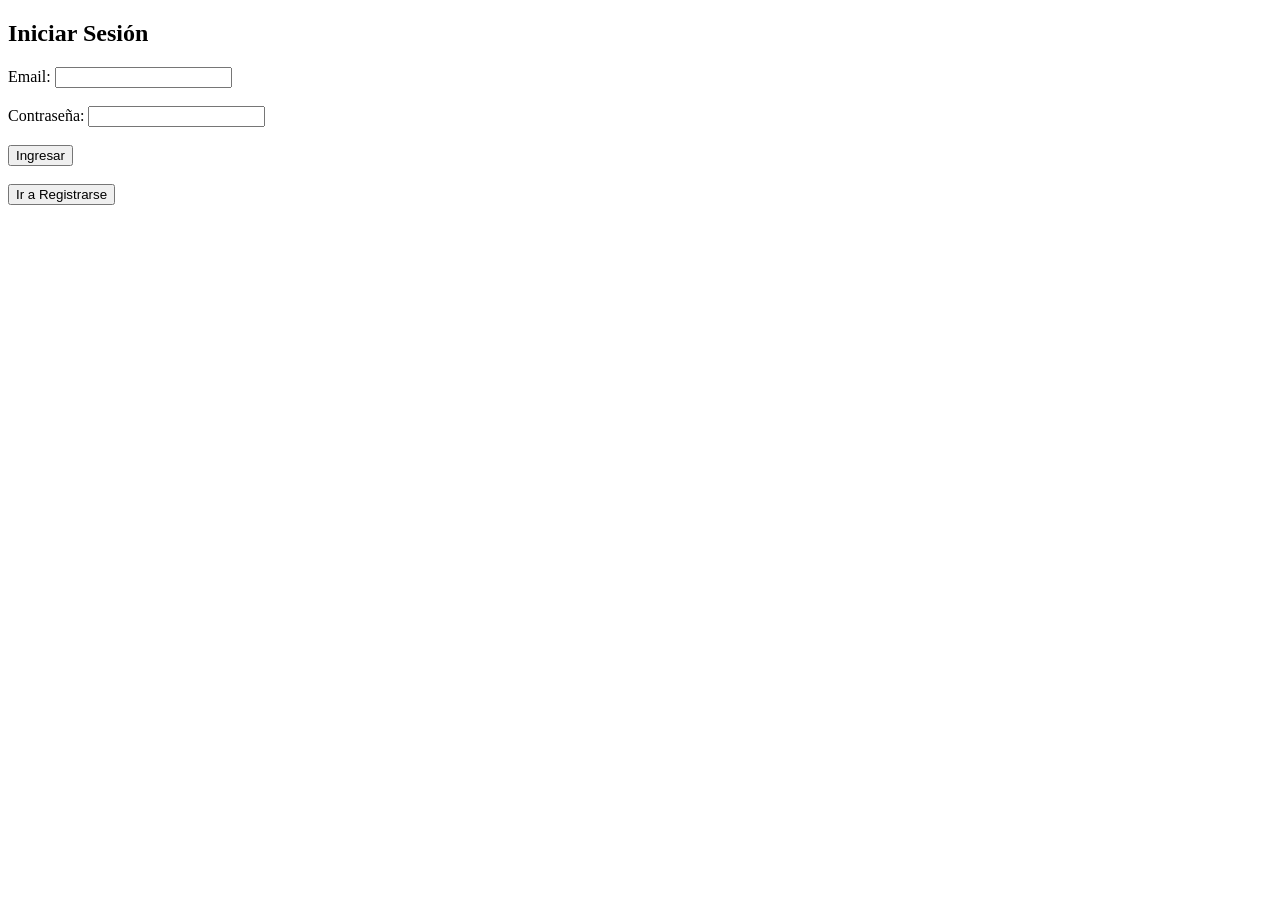
<file: SESEIONES/----/index.html>
<!DOCTYPE html>
<html lang="es">
<head>
  <meta charset="UTF-8">
  <meta name="viewport" content="width=device-width, initial-scale=1.0">
  <title>Inicio de Sesión</title>
</head>

<body>
  <h2>Iniciar Sesión</h2>

  <form id="loginForm">
    <label for="email">Email:</label>
    <input type="email" id="email" required><br><br>

    <label for="password">Contraseña:</label>
    <input type="password" id="password" required><br><br>

    <button type="submit">Ingresar</button>
  </form>

  <br>

  <!-- 🔥 Botón para ir a registro -->
  <button onclick="irARegistro()">Ir a Registrarse</button>

  <script>
    const form = document.getElementById('loginForm');

    form.addEventListener('submit', function(e) {
      e.preventDefault();

      const email = document.getElementById('email').value;
      const password = document.getElementById('password').value;

      let users = JSON.parse(localStorage.getItem('users')) || [];

      const userEncontrado = users.find(user => 
        user.email === email && user.password === password
      );

      if (userEncontrado) {
        localStorage.setItem('userActivo', JSON.stringify(userEncontrado));
        window.location.href = 'user.html';
      } else {
        alert('Credenciales incorrectas ❌');
      }
    });

    function irARegistro() {
      window.location.href = 'form-registro.html'; // 👈 nombre de tu otro archivo
    }
  </script>
</body>
</html>
</file>
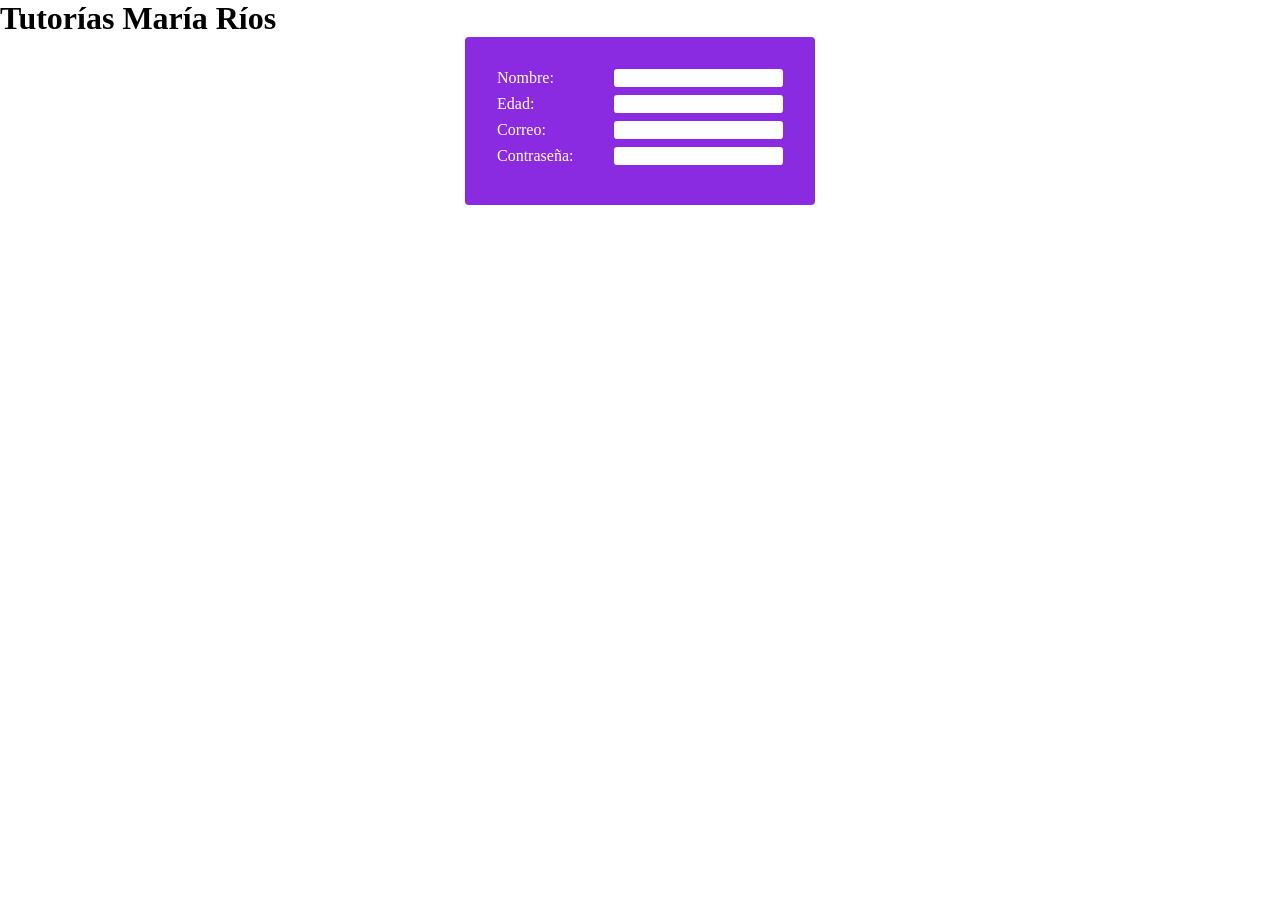
<file: SESEIONES/LUN16-03-2026/index.html>
<!DOCTYPE html>
<html lang="en">


<head>
  <meta charset="UTF-8">
  <meta name="viewport" content="width=device-width, initial-scale=1.0">
  <title>Document</title>
  <style>
    html *{
      margin: 0;
      padding: 0;
      box-sizing: border-box;
    }
    ul{
      list-style: none;
      padding: 2em;
      background-color: blueviolet;
      color: white;
      width: 350px;
      margin: auto;
      border-radius: .25em;
    }
    li{
      display: flex;
      gap: 1em;
      margin-bottom: .5em;
      justify-content: space-between;
    }
    input{
      border-radius: .25em;
      border: none;
    }
  </style>
</head>



<body>
  <h1>Tutorías María Ríos</h1>
  <ul>
    <li><span>Nombre:</span><input type="text"></li>
    <li><span>Edad:</span><input type="text"></li>
    <li><span>Correo:</span><input type="text"></li>
    <li><span>Contraseña:</span><input type="password"></li>
  </ul>
</body>



</html>
</file>
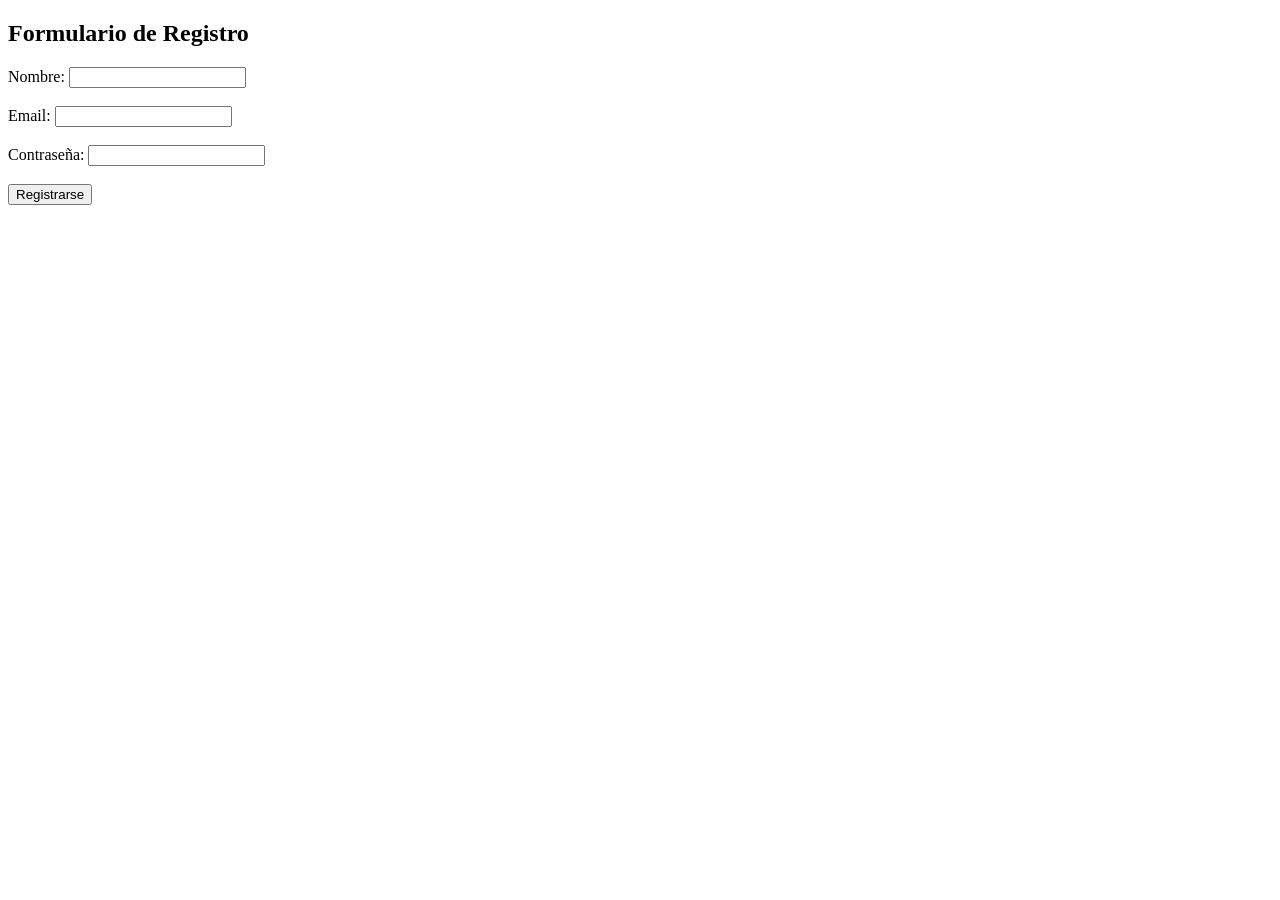
<file: SESEIONES/----/form-registro.html>
<!DOCTYPE html>
<html lang="es">
<head>
    <meta charset="UTF-8">
    <meta name="viewport" content="width=device-width, initial-scale=1.0">
    <title>Registro</title>
</head>
<body>
    <h2>Formulario de Registro</h2>
    <form id="form">
        <label for="name">Nombre:</label>
        <input type="text" id="name" required><br><br>
        
        <label for="email">Email:</label>
        <input type="email" id="email" required><br><br>
        
        <label for="password">Contraseña:</label>
        <input type="password" id="password" required><br><br>
        
        <button type="submit">Registrarse</button>
    </form>
    
    <script>
        const form = document.getElementById('form');
        
        form.addEventListener('submit', function(e) {
            e.preventDefault();
            
            const name = document.getElementById('name').value;
            const email = document.getElementById('email').value;
            const password = document.getElementById('password').value;
            
            const user = {
                name: name,
                email: email,
                password: password
            };
            
            let users = JSON.parse(localStorage.getItem('users')) || [];
            users.push(user);
            localStorage.setItem('users', JSON.stringify(users));
            
            alert('Registro exitoso');
            form.reset(); // Limpiar el form
            window.location.href = 'index.html';
        });
    </script>
</body>
</html>
</file>
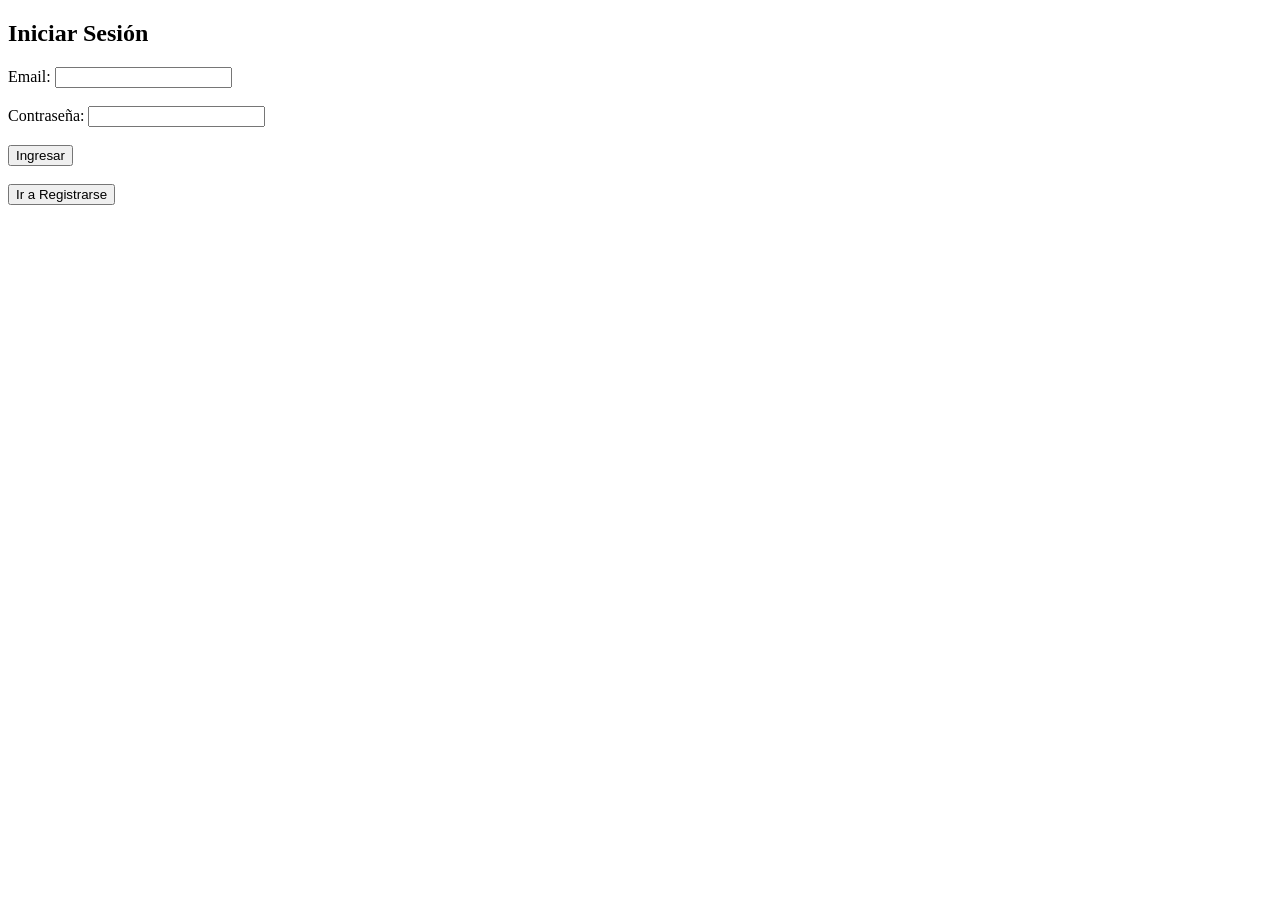
<file: SESEIONES/----/user.html>
<!DOCTYPE html>
<html lang="es">
<head>
  <meta charset="UTF-8">
  <meta name="viewport" content="width=device-width, initial-scale=1.0">
  <title>Home</title>
</head>
<body>

  <h1>Home</h1>
  <p id="bienvenida">Bienvenido</p>
 
  <button onclick="cerrarSesion()">Cerrar Sesión</button>

  <script>
    const user = JSON.parse(localStorage.getItem('userActivo'));

    if (user) {
      document.getElementById('bienvenida').textContent = 
        `Bienvenido ${user.name} 👋`;
    } else {
      // si no hay usuario → lo devuelves al login
      window.location.href = 'index.html';
    }

    cerrarSesion = () => {
      localStorage.removeItem('userActivo');
      window.location.href = 'index.html';
    }
  </script>

</body>
</html>
</file>
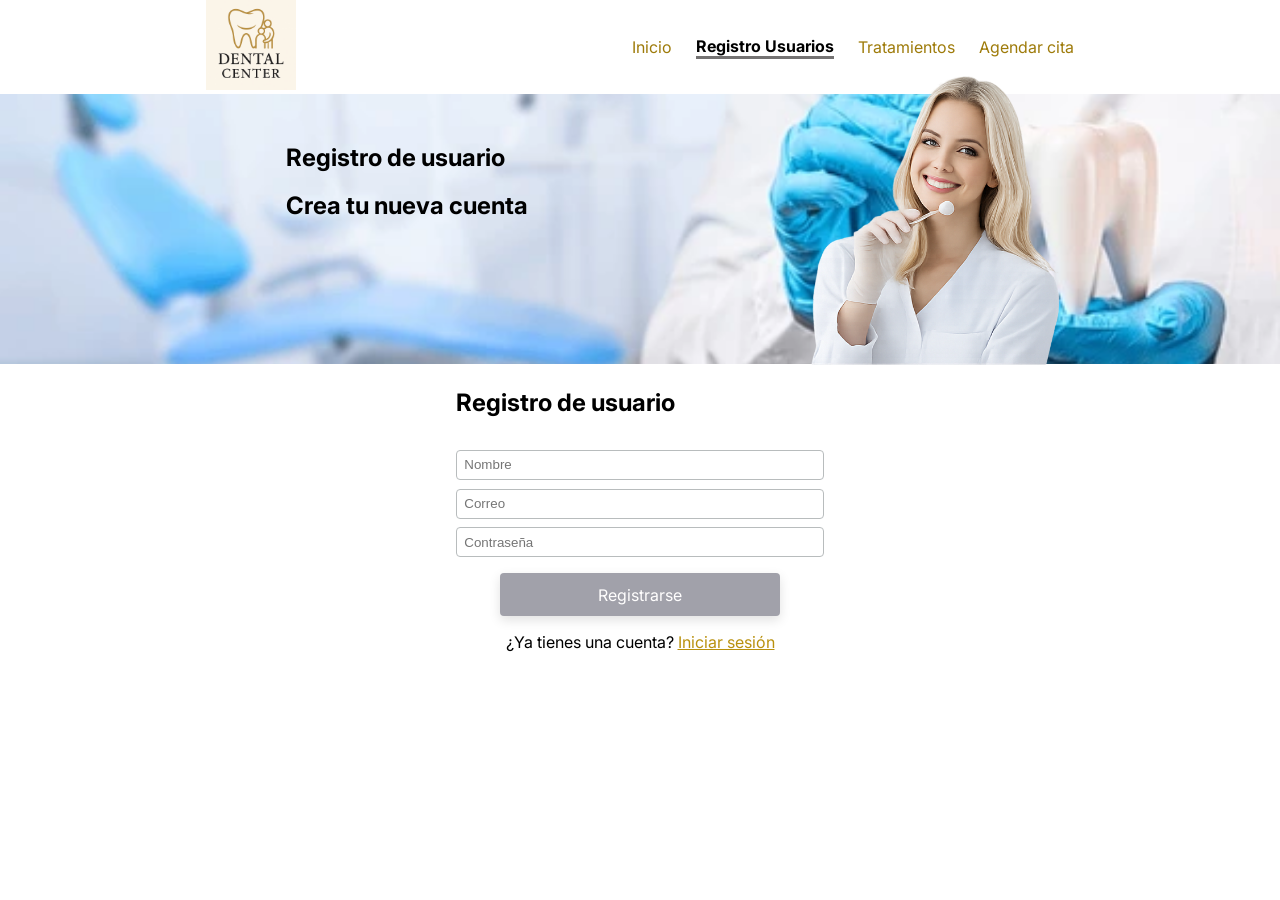
<file: SESEIONES/SAB21-03-2026/form-registro.html>
<!DOCTYPE html>
<html lang="en">
<head>
  <meta charset="UTF-8">
  <meta name="viewport" content="width=device-width, initial-scale=1.0">
  <link rel="stylesheet" href="./css/style.css">
  <!-- Fuente -->
  <link rel="preconnect" href="https://fonts.googleapis.com">
  <link rel="preconnect" href="https://fonts.gstatic.com" crossorigin>
  <link href="https://fonts.googleapis.com/css2?family=Inter:ital,opsz,wght@0,14..32,100..900;1,14..32,100..900&display=swap" rel="stylesheet">
  <title>Registro</title>
</head>
<body>
    <div class="layout">
      <header>
    
        <div class="logo">
          <img class="img-logo" src="./img/logo.jpg" alt="Logo Dental Center">
        </div>
    
        <nav class="nav">
          <ul>
            <li><a href="./home.html">Inicio</a></li>
            <li class="enlace-activo">Registro Usuarios</li>
            <li><a href="#">Tratamientos</a></li>
            <li><a href="#">Agendar cita</a></li>
          </ul>
        </nav>
    
      </header>

      <section class="intro-formRegistro-container">
        <div class="intro-formRegistro-content">
          <div class="intro-formRegistro-title">
            <h1>Registro de usuario</h1>
            <h2>Crea tu nueva cuenta</h2>
          </div>
          <img class="intro-user-img-doc" src="./img/doc-dos.png" alt="">
        </div>
      </section>




      <div class="formRegistro-container">
        <div class="formRegistro-content">
          <h2>Registro de usuario</h2>
          <form id="formRegistro">

            <div class="formRegistro-inputs">
              <input type="text" id="name" placeholder="Nombre" required>
              <input type="email" id="formEmail" placeholder="Correo"  required>        
              <input type="password" id="formPassword" placeholder="Contraseña"  required>
            </div>
            
            <div class="formRegistro-btns">
              <button class="btn-principal" type="submit">Registrarse</button>
              <p>¿Ya tienes una cuenta? <a href="./home.html" class="btn-enlace" >Iniciar sesión</a></p>
            </div>
      
          </form>
        </div>
      
      </div>






    </div>














  <script src="./js/script-registro.js"></script>
</body>
</html>
</file>
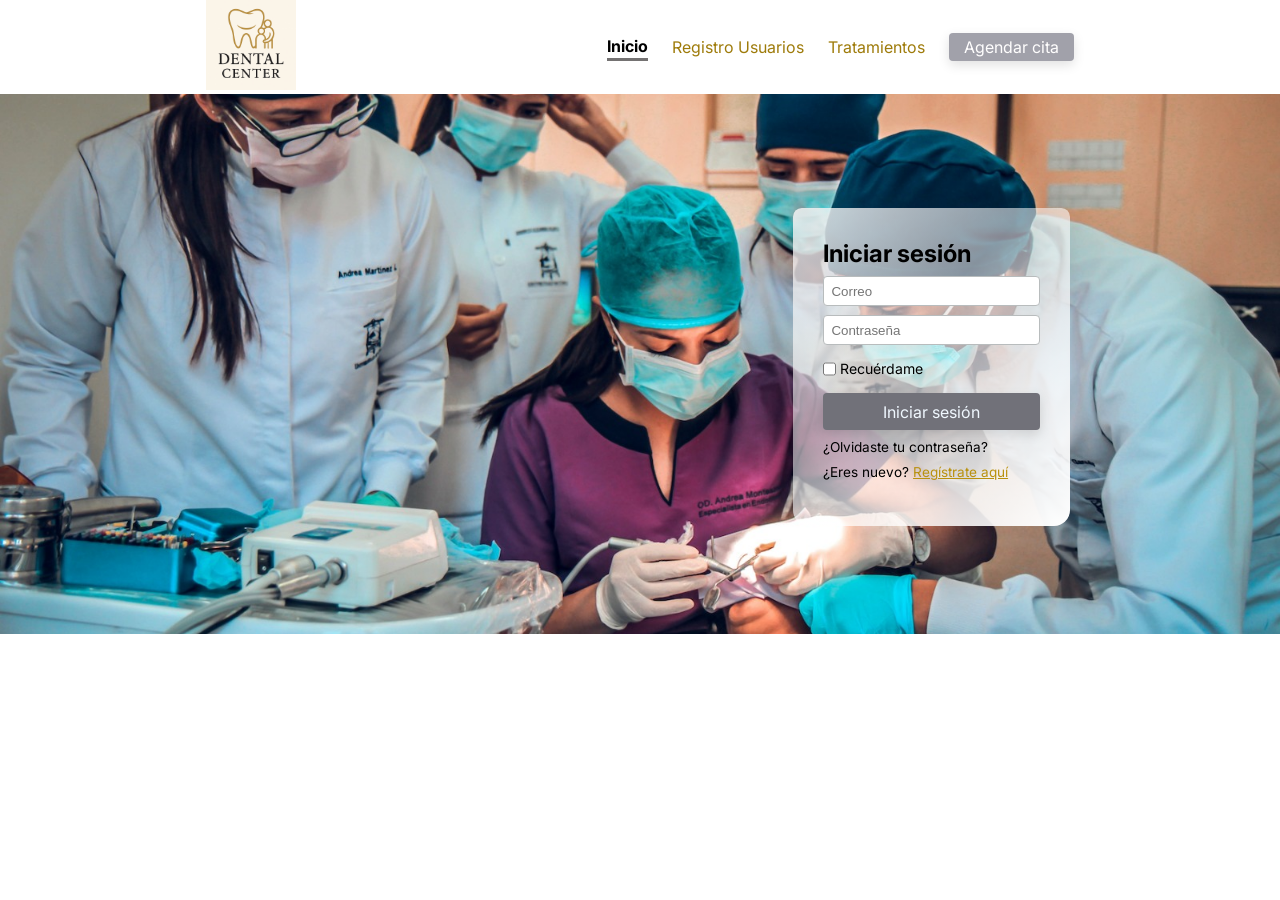
<file: SESEIONES/SAB21-03-2026/home.html>
<!DOCTYPE html>
<html lang="es">
<head>
  <meta charset="UTF-8">
  <link rel="stylesheet" href="./css/style.css">
  <meta name="viewport" content="width=device-width, initial-scale=1.0">
  <!-- Fuente -->
   <link rel="preconnect" href="https://fonts.googleapis.com">
<link rel="preconnect" href="https://fonts.gstatic.com" crossorigin>
<link href="https://fonts.googleapis.com/css2?family=Inter:ital,opsz,wght@0,14..32,100..900;1,14..32,100..900&display=swap" rel="stylesheet">
  <title>Home</title>
</head>
<body>
  <div class="layout">


    <header>

      <div class="logo">
        <img class="img-logo" src="./img/logo.jpg" alt="Logo Dental Center">
      </div>

      <nav class="nav">
        <ul>
          <li class="enlace-activo">Inicio</li>
          <li><a href="./form-registro.html">Registro Usuarios</a></li>
          <li><a href="#">Tratamientos</a></li>
          <li><button class="btn-principal">Agendar cita</button></li>
        </ul>
      </nav>

    </header>


<main class="main">
  <div class="loginForm-container">
    <div class="loginForm">
      <h2>Iniciar sesión</h2>
      <form id="loginForm">
        <div class="loginForm-inputs">
          <input type="email" id="email" required placeholder="Correo">
          <input type="password" id="password" required placeholder="Contraseña">
          <div class="recuerdame"><input type="checkbox" name="" id=""> Recuérdame</div>
          <button class="btn-principal" type="submit">Iniciar sesión</button>
          <p>¿Olvidaste tu contraseña?</p>
          <p>¿Eres nuevo? <span class="btn-enlace" onclick="irRegistro()">Regístrate aquí</span></p>
        </div>
        
        
      </form>
    </div>
  </div>
</main>





    <footer></footer>

  </div>
  
  








  <script src="./js/script-registro.js"></script>
</body>
</html>





<!--
<h1>Home</h1>
  <p>Bienvenido a la página principal</p>

  

  <br>

  <button >Registrarse</button>

-->
</file>
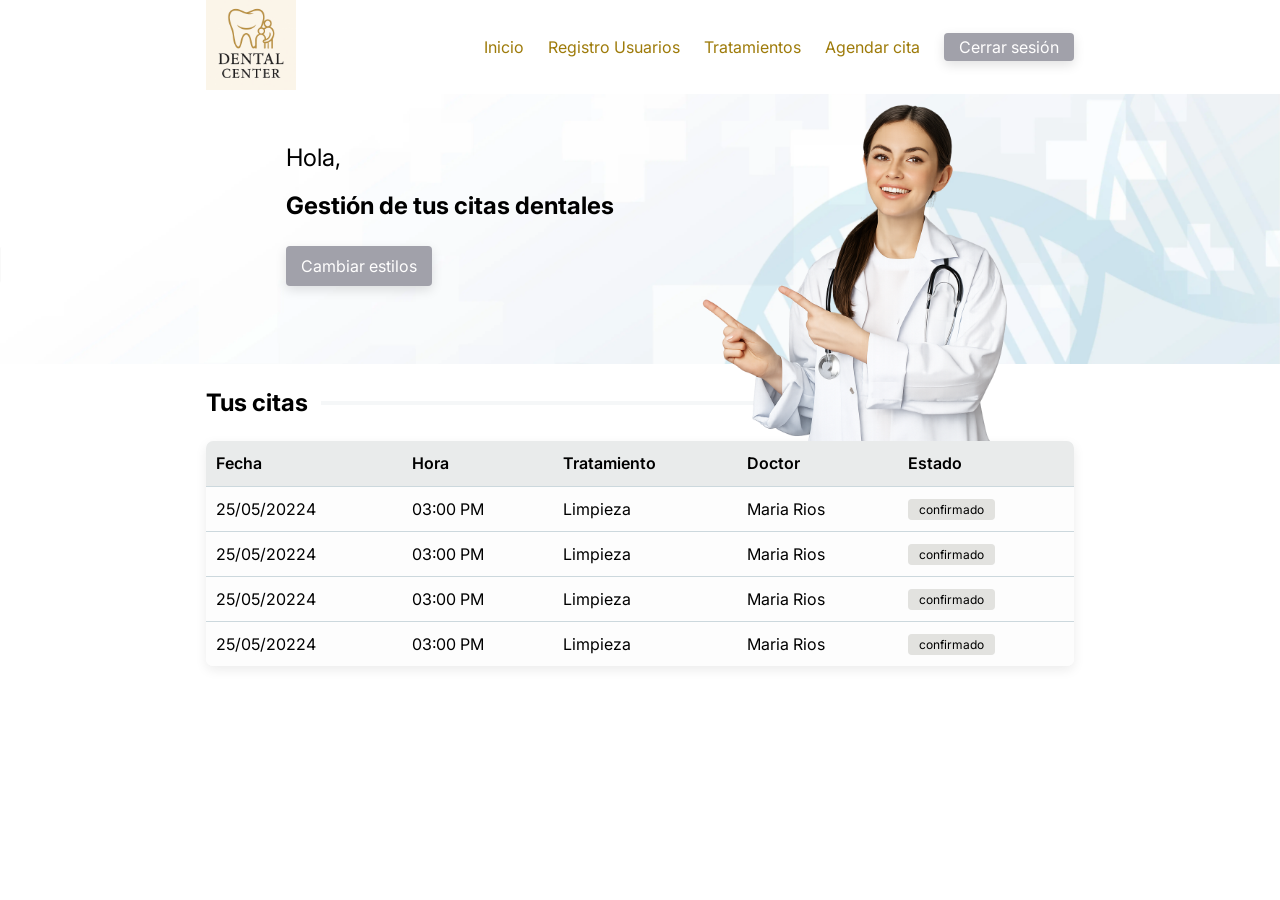
<file: SESEIONES/SAB21-03-2026/user-page.html>
<!DOCTYPE html>
<html lang="en">
<head>
  <meta charset="UTF-8">
  <link rel="stylesheet" href="./css/style.css">
  <meta name="viewport" content="width=device-width, initial-scale=1.0">
  <!-- Fuente -->
  <link rel="preconnect" href="https://fonts.googleapis.com">
<link rel="preconnect" href="https://fonts.gstatic.com" crossorigin>
<link href="https://fonts.googleapis.com/css2?family=Inter:ital,opsz,wght@0,14..32,100..900;1,14..32,100..900&display=swap" rel="stylesheet">
  <title>Página de usuario</title>
</head>
<body>
  <div class="layout">
    <header>

      <div class="logo">
        <img class="img-logo" src="./img/logo.jpg" alt="Logo Dental Center">
      </div>

      <nav class="nav">
        <ul>
          <li><a href="./home.html">Inicio</a></li>
          <li><a href="./form-registro.html">Registro Usuarios</a></li>
          <li><a href="#">Tratamientos</a></li>
          <li><a href="#">Agendar cita</a></li>
          <li><button class="btn-principal" id="btnCerrarSesion">Cerrar sesión</button></li>
        </ul>
      </nav>
      
    </header>

    <main class="main-user">


      <section class="intro-user-container">
        <div class="intro-user-content">
          <div class="intro-user-content-title">
            <h1>Hola, <span id="user"></span></h1>
            <h2>Gestión de tus citas dentales</h2>
            <button id="btn-cambiar-estilos" class="btn-principal">Cambiar estilos</button>
          </div>
          <img class="intro-user-img-doc" src="./img/doc-uno.png" alt="">
        </div>
    
      </section>


      
      <section class="citas-container">
        <div class="citas-container-content">
          <h2>Tus citas <div> </div></h2>
        <div class="citas-table-container">
          <table class="citas-table">
            <thead>
              <tr>
                <th>Fecha</th><th>Hora</th><th>Tratamiento</th><th>Doctor</th><th>Estado</th>
              </tr>
            </thead>
              <tr>
                <td>25/05/20224</td><td>03:00 PM</td> <td>Limpieza</td> <td>Maria Rios</td> <td><button class="btn-secundario">confirmado</button></td>
              </tr>
              <tr>
                <td>25/05/20224</td><td>03:00 PM</td> <td>Limpieza</td> <td>Maria Rios</td> <td><button class="btn-secundario">confirmado</button></td>
              </tr>
              <tr>
                <td>25/05/20224</td><td>03:00 PM</td> <td>Limpieza</td> <td>Maria Rios</td> <td><button class="btn-secundario">confirmado</button></td>
              </tr>
              <tr>
                <td>25/05/20224</td><td>03:00 PM</td> <td>Limpieza</td> <td>Maria Rios</td> <td><button class="btn-secundario">confirmado</button></td>
              </tr>
            <tbody>

            </tbody>
          </table>
        </div>
        </div>
      </section>



    </main>
    
    
    
    
    
    
    
    
    
  </div>


    <script src="./js/script-registro.js"></script>
</body>
</html>
</file>
<file: SESEIONES/SAB21-03-2026/css/style.css>
/* ----------------------------------------------
 * Generated by Animista on 2026-3-22 17:22:13
 * Licensed under FreeBSD License.
 * See http://animista.net/license for more info. 
 * w: http://animista.net, t: @cssanimista
 * ---------------------------------------------- */

/**
 * ----------------------------------------
 * animation vibrate-1
 * ----------------------------------------
 */
@-webkit-keyframes vibrate-1 {
  0% {
    -webkit-transform: translate(0);
            transform: translate(0);
  }
  20% {
    -webkit-transform: translate(-2px, 2px);
            transform: translate(-2px, 2px);
  }
  40% {
    -webkit-transform: translate(-2px, -2px);
            transform: translate(-2px, -2px);
  }
  60% {
    -webkit-transform: translate(2px, 2px);
            transform: translate(2px, 2px);
  }
  80% {
    -webkit-transform: translate(2px, -2px);
            transform: translate(2px, -2px);
  }
  100% {
    -webkit-transform: translate(0);
            transform: translate(0);
  }
}
@keyframes vibrate-1 {
  0% {
    -webkit-transform: translate(0);
            transform: translate(0);
  }
  20% {
    -webkit-transform: translate(-2px, 2px);
            transform: translate(-2px, 2px);
  }
  40% {
    -webkit-transform: translate(-2px, -2px);
            transform: translate(-2px, -2px);
  }
  60% {
    -webkit-transform: translate(2px, 2px);
            transform: translate(2px, 2px);
  }
  80% {
    -webkit-transform: translate(2px, -2px);
            transform: translate(2px, -2px);
  }
  100% {
    -webkit-transform: translate(0);
            transform: translate(0);
  }
}

#btn-cambiar-estilos{
  -webkit-animation: vibrate-1 2s linear alternate both;
	        animation: vibrate-1 2s linear alternate both;
}





html *{
  margin: 0;
  padding: 0;
  box-sizing: border-box;
}
a{
  color: #9e7b0a;
}
a:visited {
  color: inherit; /* quita el morado */
}
a:active {
  color: #9e7b0a;
}

body{
  font-family: "Inter", sans-serif;
}
.btn-enlace{
  color: #b9910e;
  cursor: pointer;
  text-decoration: underline;
}
.btn-principal{
  all: unset;
  background-color: #a1a1aa;
  color: #fffefe;
  border-radius: 4px;
  padding: .25em .95em ;
  box-shadow: 0 4px 12px rgba(0, 0, 0, 0.123);
  transition: transform ease-in .2s;
  &:hover{
   transform: scale(1.02);
  }
}
.btn-secundario{
  all: unset;
  font-size: 12px;
  background-color: #e2e2df;
  border-radius: 4px;
  padding: .25em .95em ;
  transition: transform ease-in .2s;
  &:hover{
   transform: scale(1.02);
  }
}

.enlace-activo{
  font-weight: bold;
  border-bottom: 3px solid rgb(116, 114, 114);
}

header{
  display: flex;
  margin:auto;
  max-width: 900px;
  align-items: center;
  justify-content: space-between;
  padding: 0 1em;
}

.img-logo{
  width: 90px;
}

.nav ul{
  display: flex;
  gap: 1.5em;
}

.nav ul li{
  list-style: none;
  display: flex;
  align-items: center;
}

.nav ul li a{
  text-decoration: none;
  transition: border ease-in .1s ;
}
.nav ul li a:hover{
  border-bottom: 3px solid rgb(116, 114, 114);

}

.main{
  min-height: 60vh;
  padding-top: 40%;
  background-image: url('../img/img-fondo.jpg');
  background-size: cover;
  background-position: center;
  
}

.loginForm-container{
  max-width: 900px;
  margin: auto;
  padding-top: 40%;
  min-height: 60vh;
  position: relative;
  margin-top: -40%;
}

.loginForm{
  position: absolute;
  right: 20px;
  bottom: 20%;
  background: linear-gradient(
    135deg,
    #f7f5f5d5 0%,
    #ffffff86 40%,
    #ffffff 100%
  );
  width: 277px;
  padding: 1.88em;
  border-radius: .55em .55em 1em 1em;
}

/* Estilos para los formularios */
.loginForm-inputs,
.formRegistro-inputs{
  padding-top: .55em;
  padding-bottom: 1em;
  display: flex;
  flex-direction: column;
  gap: .55em;
  
}

.loginForm-inputs input,
.formRegistro-inputs input{
  height: 30px;
  padding: 0 .55em;
  border: solid #b8bcbd 1px;
  border-radius: 4px;
}
.loginForm-inputs .recuerdame{
  display: flex;
  align-items: center;
  gap: .25em;
  font-size: .88em;
}
.loginForm-inputs p{
  font-size: .85em;
}

.loginForm button[type="submit"]{
  background-color: #717179;
  color: aliceblue;
  border: none;
  padding: .55em 2em;
  text-align: center;
}




/*
  Estilos para la página de usuario y registro de formulario
*/
.intro-user-container,
.intro-formRegistro-container{
  background-image: url('../img/img-fondo-uno.webp');
  min-height: 270px;
  background-size: cover;
  background-position: center;
}
.intro-user-content,
.intro-formRegistro-content{
  position: relative;
  padding: 0 1em;
  margin: auto;
  max-width: 900px;
  min-height: 270px;

}
.intro-user-content-title,
.intro-formRegistro-title{
  padding: 2.5em 5em 2em;
  line-height: 3em;
}

.intro-user-content-title h1{
  font-weight: 400;
}
.intro-user-content-title button{
  margin-top: 1em;
  line-height: 2em;
}

.intro-user-img-doc{
  width: 310px;
  position: absolute;
  right: 5em;
  bottom: -5em;
  z-index: 5;
}

.citas-container{
  
}
.citas-container-content{
  padding: 0 1em;
  margin: auto;
  max-width: 900px;
}
.citas-container-content h2{
  padding: 1em 0;
  display: flex;
  gap: .55em ;
  align-items: center;
}
.citas-container-content h2 div{
    background-color: #f5f7f8;
    height: 4px;
    width: 50%;
  }

.citas-table-container {
  border-radius: .45em;
  overflow: hidden; /* 🔥 clave */
  box-shadow: 0 4px 12px rgba(0, 0, 0, 0.08);
  width: 100%;
}
.citas-table {
  position: relative;
  width: 100%;
  border-collapse: collapse;
  background-color: #fdfdfd;
  z-index: 10;
}
.citas-table thead {
  background-color: #e9ebeb;
}
.citas-table thead tr {
  height: 45px;
}
.citas-table thead th {
  text-align: left;
  padding: 10px;
  font-weight: 600;
}
.citas-table tbody tr {
  border-top: 1px solid #ccd8dd;
  height: 45px;
  transition: background 0.2s ease;
}

.citas-table tbody td {
  padding: 10px;
}
.citas-table tbody tr:hover {
  background-color: #f5f7f8;
}


/* 
 Estilos para el registro de formulario
*/

.intro-formRegistro-container{
  background-image: url('../img/img-fondo-dos.webp');
}

.intro-formRegistro-content .intro-user-img-doc{
  width: 270px;
  position: absolute;
  right: 1em;
  bottom: -.55em;
  z-index: 5;
}

.formRegistro-content{
  max-width: 400px;
  margin: auto;
  padding: 0 1em;
}
.formRegistro-content h2{

  padding: 1em 0;
}

.formRegistro-btns{
  display: flex;
  flex-direction: column;
  align-items: center;
  gap: 1em;
}

.formRegistro-btns button{
  width: 250px;
  height: 35px;
  text-align: center;
}

/* Estilos para la función que cambia estilos */
.estilos-nuevos-uno{
    background: linear-gradient(
    135deg,
    #f5f7f7f2 0%,
    #b9bbd3db 40%,
    #f1ebf2 100%
  );
  & a{
    color: #bd0ddc;
    font-weight: bold;
  }
  & button{
    background-color: #bd0ddc;
  }
}


.estilos-nuevos-dos{
    background: linear-gradient(
    135deg,
    #707474f2 0%,
    #121719db 40%,
    #878088 100%
  );
  & a{
    color: #6fd813;
    font-weight: bold;
  }
  & button{
    background-color: #6fd813;
  }
}
</file>
